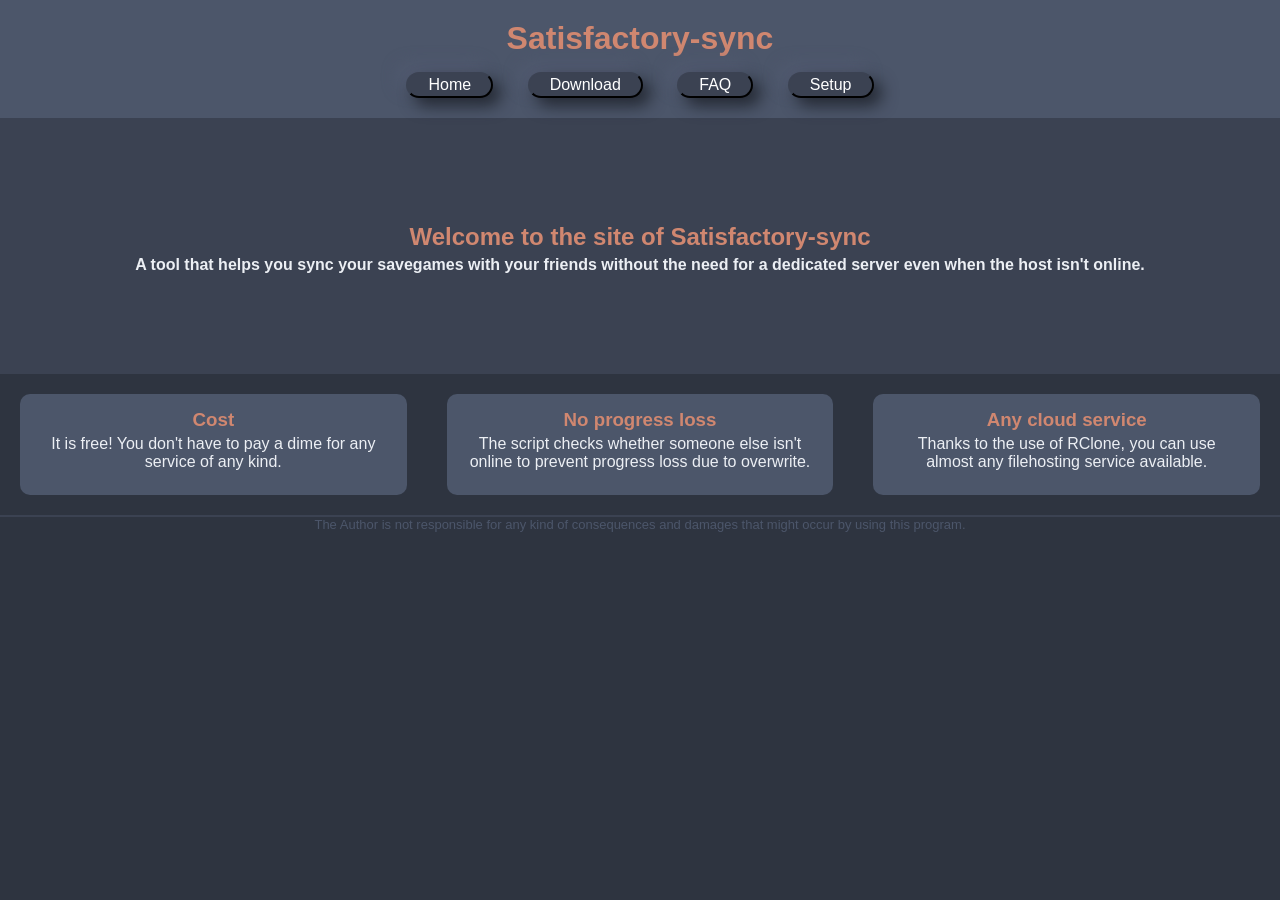
<file: index.html>
<!DOCTYPE html>
<html lang="en">
<head>
    <meta charset="utf-8">
    <meta http-equiv="X-UA-Compatible" content="IE=edge">
    <title>Satisfactory-sync</title>
    <meta name="viewport" content="width=device-width, initial-scale=1.0">
    <meta name="description" content="Satisfactory save synchronization tool - sync your Satisfactory saves to cloud and  across multiple devices and players easily">
    <meta name="keywords" content="Satisfactory, game sync, save files, synchronization, multiplayer, cloud saves, free">
    <meta name="robots" content="index, follow">
    <meta name="google-site-verification" content="rHkHbnOGK2hIPFUN63kcc_xLsowgAbKaVaCTKtC-l9M" />
    <link rel="canonical" href="https://satisfactorysync.netlify.app/" />
    <link rel="stylesheet" type="text/css" media="screen" href="styles.css">
    <script type="application/ld+json">
    {
      "@context": "https://schema.org",
      "@type": "SoftwareApplication",
      "name": "Satisfactory Sync",
      "description": "A tool to synchronize Satisfactory game save files to cloud and across multiple devices and players",
      "applicationCategory": "GameUtility",
      "operatingSystem": "Windows",
      "offers": {
        "@type": "Offer",
        "price": "0",
        "priceCurrency": "USD"
      }
    }
    </script>
</head>
<body>
    <header class="nav">
        <h1>Satisfactory-sync</h1>
        <nav>
            <ul class="navlist">
               <!-- <li><a href="index.html">Home</a></li>
                <li><a href="download.html">Download</a></li>
                <li><a href="FAQ.html">FAQ</a></li>
                <li><a href="instins.html">Setup</a></li> -->
                <li><button class="button"><a href="index.html">Home</a></button></li>
                <li><button class="button"><a href="download.html">Download</a></button></li>
                <li><button class="button"><a href="FAQ.html">FAQ</a></button></li>
                <li><button class="button"><a href="instins.html">Setup</a></button></li>
            </ul>
        </nav>
    </header>

    <header class="uvod">
        <h2>Welcome to the site of Satisfactory-sync</h2>
        <strong>A tool that helps you sync your savegames with your friends without the need for a dedicated server even when the host isn't online.</strong>
    </header>

    <section class="funkce">
        <div class=bubliny>
        <div class="bublina">
            <h3>Cost</h3>
            <p>It is free! You don't have to pay a dime for any service of any kind.</p>
        </div>
        <div class="bublina" id="dva">
            <h3>No progress loss</h3>
            <p>The script checks whether someone else isn't online to prevent progress loss due to overwrite.</p>
        </div>
        <div class="bublina" id="tri">
            <h3>Any cloud service</h3>
            <p>Thanks to the use of RClone, you can use almost any filehosting service available.</p>
        </div>
        </div>
    </section>
    <hr>
    <footer>
        The Author is not responsible for any kind of consequences and damages that might occur by using this program.
    </footer>
</body>
</html>
</file>
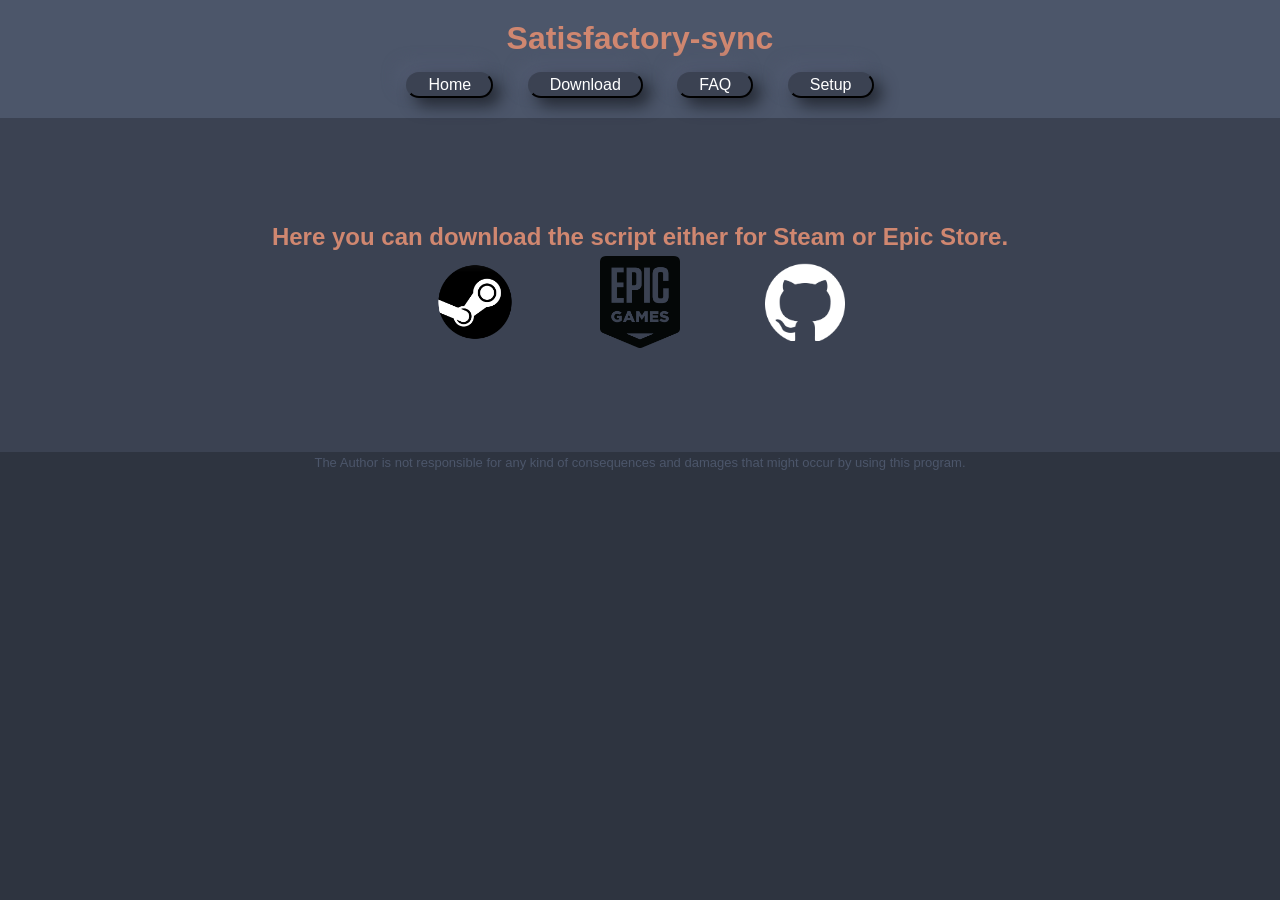
<file: download.html>
<!DOCTYPE html>
<html lang="en">
<head>
    <meta charset="utf-8">
    <meta http-equiv="X-UA-Compatible" content="IE=edge">
    <title>Download | Satisfactory-sync</title>
    <meta name="viewport" content="width=device-width, initial-scale=1.0">
    <link rel="stylesheet" type="text/css" media="screen" href="styles.css">
</head>
<body>
    <header class="nav">
        <h1>Satisfactory-sync</h1>
        <nav>
            <ul class="navlist">
                <!-- <li><a href="index.html">Home</a></li>
                <li><a href="download.html">Download</a></li>
                <li><a href="FAQ.html">FAQ</a></li>
                <li><a href="instins.html">Setup</a></li> -->
                <li><button class="button"><a href="index.html">Home</a></button></li>
                <li><button class="button"><a href="download.html">Download</a></button></li>
                <li><button class="button"><a href="FAQ.html">FAQ</a></button></li>
                <li><button class="button"><a href="instins.html">Setup</a></button></li>
            </ul>
        </nav>
    </header>
    <section class="uvod">
    <h2>Here you can download the script either for Steam or Epic Store.</h2>
    <div id=logos>
    <a href="Downloads/Satisfactorysync-template-Steam.bat" download><img id=logo src="imgs/steam-logo.png"></a>
    <a href="Downloads/Satisfactorysync-template-EPIC.bat" download><img id=logo src="imgs/Epic-Games_Logo.png"></a>
    <a href="https://github.com/Vojtak42/Satisfactory-multiplayer-cloud-sync/tree/Page"><img id=logo src="imgs/github-mark-white.png"></a>
    </div>
    </section>
    <footer style="margin-top: 0.2em;">
        The Author is not responsible for any kind of consequences and damages that might occur by using this program.
    </footer>
</body>
</html>
</file>
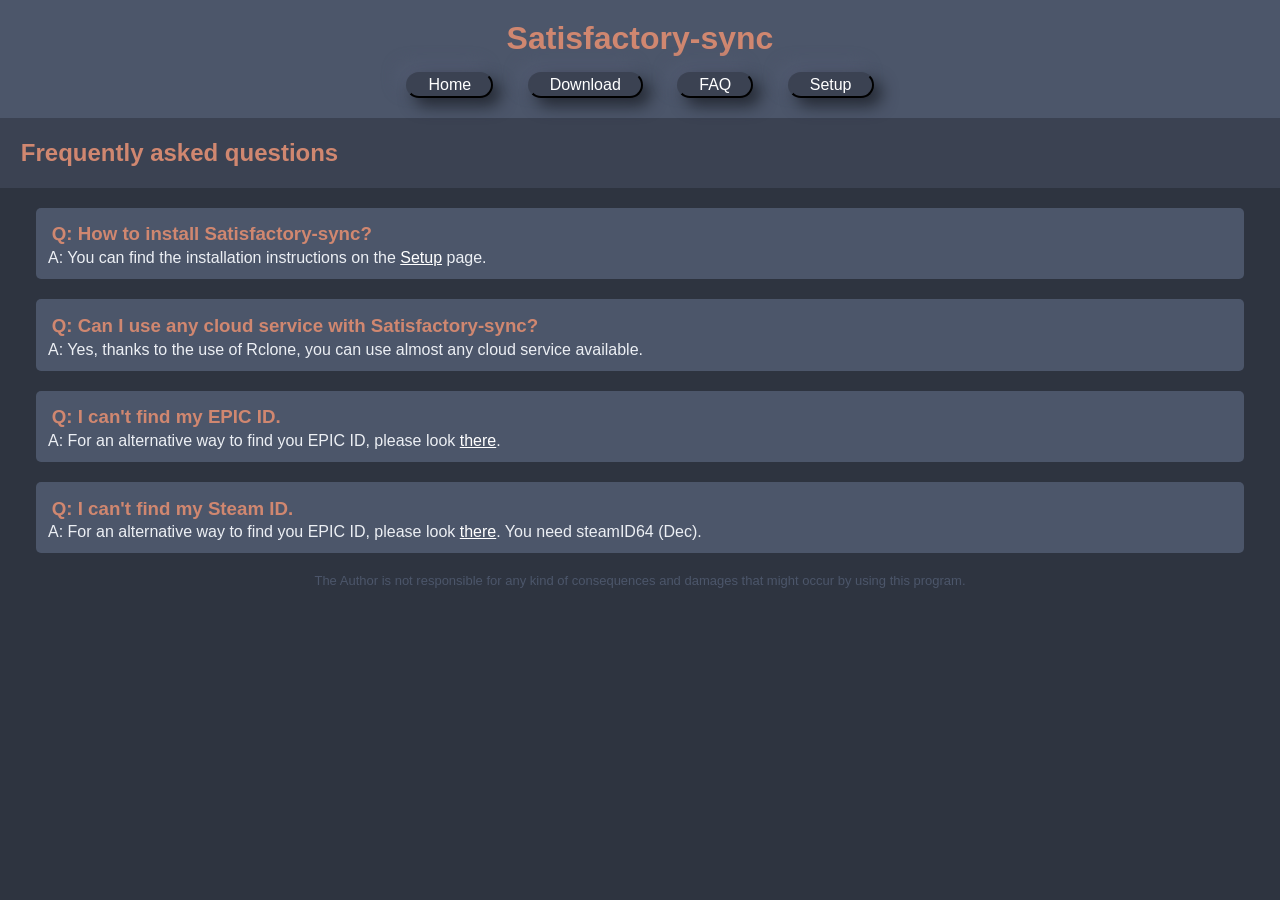
<file: FAQ.html>
<!DOCTYPE html>
<html lang="en">
<head>
    <meta charset="utf-8">
    <meta http-equiv="X-UA-Compatible" content="IE=edge">
    <title>FAQ | Satisfactory-sync</title>
    <meta name="viewport" content="width=device-width, initial-scale=1.0">
    <link rel="stylesheet" type="text/css" media="screen" href="styles.css">
</head>
<body>
    <header class="nav">
        <h1>Satisfactory-sync</h1>
        <nav>
            <ul class="navlist">
                <!-- <li><a href="index.html">Home</a></li>
                <li><a href="download.html">Download</a></li>
                <li><a href="FAQ.html">FAQ</a></li>
                <li><a href="instins.html">Setup</a></li> -->
                <li><button class="button"><a href="index.html">Home</a></button></li>
                <li><button class="button"><a href="download.html">Download</a></button></li>
                <li><button class="button"><a href="FAQ.html">FAQ</a></button></li>
                <li><button class="button"><a href="instins.html">Setup</a></button></li>
            </ul>
        </nav>
    </header>
    <section>
    <header class="insth2">
        <h2>
            Frequently asked questions
        </h2>
    </header>
    <div class="faq">
        <div class="faq-item">
            <h3>Q: How to install Satisfactory-sync?</h3>
            <p>A: You can find the installation instructions on the <a href="instins.html">Setup</a> page.</p>
        </div>
        
        <div class="faq-item">
            <h3>Q: Can I use any cloud service with Satisfactory-sync?</h3>
            <p>A: Yes, thanks to the use of Rclone, you can use almost any cloud service available.</p>
        </div>
        <div class="faq-item">
            <h3>Q: I can't find my EPIC ID.</h3>
            <p>A: For an alternative way to find you EPIC ID, please look <a href="https://www.epicgames.com/help/en-US/c-Category_EpicAccount/c-AccountSecurity/what-is-an-epic-account-id-and-where-can-i-find-it-a000084674">there</a>.</p>
        </div>
        <div class="faq-item">
            <h3>Q: I can't find my Steam ID.</h3>
            <p>A: For an alternative way to find you EPIC ID, please look <a href="https://www.steamidfinder.com/">there</a>. You need steamID64 (Dec).</p>
        </div>
    </div>
    </section>
    <footer>
        The Author is not responsible for any kind of consequences and damages that might occur by using this program.
    </footer>
</body>
</html>
</file>
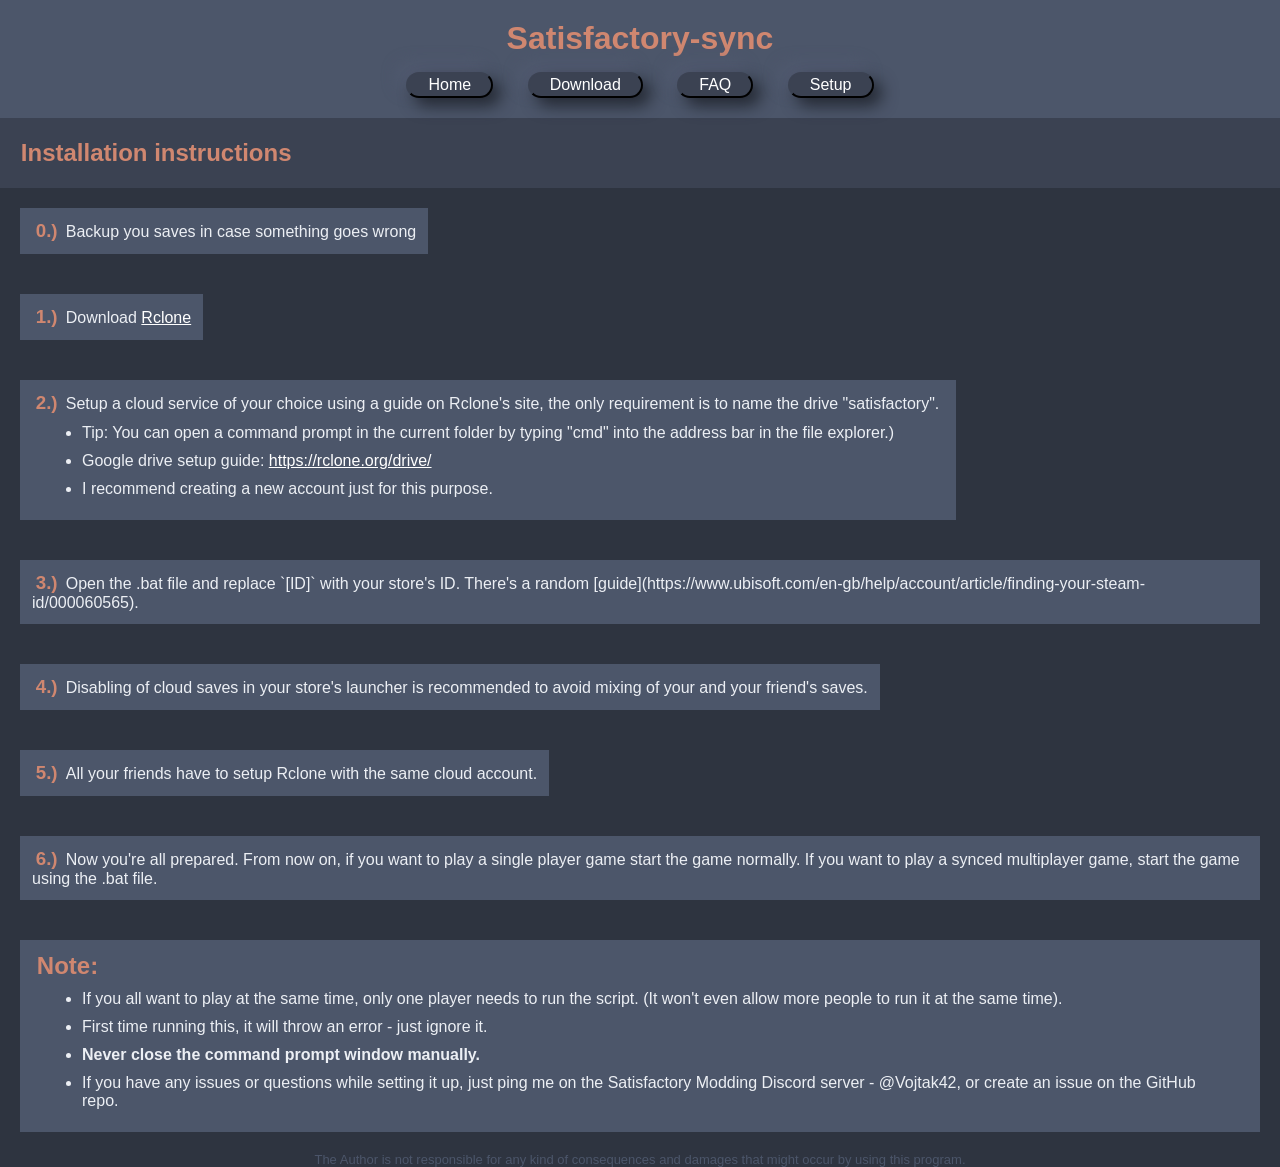
<file: instins.html>
<!DOCTYPE html>
<html lang="en">
<head>
    <meta charset="utf-8">
    <meta http-equiv="X-UA-Compatible" content="IE=edge">
    <title>Setup | Satisfactory-sync</title>
    <meta name="viewport" content="width=device-width, initial-scale=1.0">
    <link rel="stylesheet" type="text/css" media="screen" href="styles.css">
</head>
<body>
    <header class="nav">
        <h1>Satisfactory-sync</h1>
        <nav>
            <ul class="navlist">
                <li><button class="button"><a href="index.html">Home</a></button></li>
                <li><button class="button"><a href="download.html">Download</a></button></li>
                <li><button class="button"><a href="FAQ.html">FAQ</a></button></li>
                <li><button class="button"><a href="instins.html">Setup</a></button></li>
            </ul>
        </nav>
    </header>
    <section class="insth2">
    <header>
        <h2>
            Installation instructions
        </h2>
    </header>
    </section>
    <section>
        <div class=instrukce>
        <div class="inst">
            <h3 class="inline">0.)</h3>
            <p class="inline">Backup you saves in case something goes wrong</p>
        </div>
        <div class="inst">
            <h3 class="inline">1.)</h3>
            <p class="inline">Download <a href="https://downloads.rclone.org/v1.68.1/rclone-v1.68.1-windows-amd64.zip">Rclone</a></p>
        </div>
        <div class="inst">
            <h3 class="inline">2.)</h3>
            <p class="inline">Setup a cloud service of your choice using a guide on Rclone's site, the only requirement is to name the drive "satisfactory".</p>
            <ul>
                <li class="instlist">Tip: You can open a command prompt in the current folder by typing "cmd" into the address bar in the file explorer.)</li>
                <li class="instlist">Google drive setup guide: <a href="https://rclone.org/drive/">https://rclone.org/drive/</a></li>
                <li class="instlist">I recommend creating a new account just for this purpose.</li>
            </ul>
        </div>
            <div class="inst">
            <h3 class="inline">3.)</h3>
            <p class="inline">Open the .bat file and replace `[ID]` with your store's ID. There's a random [guide](https://www.ubisoft.com/en-gb/help/account/article/finding-your-steam-id/000060565).</p>
        </div>
        <div class="inst">
            <h3 class="inline">4.)</h3>
            <p class="inline">Disabling of cloud saves in your store's launcher is recommended to avoid mixing of your and your friend's saves.</p>
        </div>
        <div class="inst">
            <h3 class="inline">5.)</h3>
            <p class="inline">All your friends have to setup Rclone with the same cloud account.</p>
        </div>
        <div class="inst">
            <h3 class="inline">6.)</h3>
            <p class="inline">Now you're all prepared. From now on, if you want to play a single player game start the game normally. If you want to play a synced multiplayer game, start the game using the .bat file.</p>
        </div>
        <div class="inst">
            <h2 class="inline"><b>Note:</b></h2>
            <p><ul>
                <li class="instlist">If you all want to play at the same time, only one player needs to run the script. (It won't even allow more people to run it at the same time).</li>
                <li class="instlist">First time running this, it will throw an error - just ignore it.</li>
                <li class="instlist"><b>Never close the command prompt window manually.</b></li>
                <li class="instlist">If you have any issues or questions while setting it up, just ping me on the Satisfactory Modding Discord server - @Vojtak42, or create an issue on the GitHub repo.</li>
            </ul>
            </p>
        </div>
        </div>
    </section>
    <footer>
        The Author is not responsible for any kind of consequences and damages that might occur by using this program.
    </footer>
</body>
</html>
</file>
<file: styles.css>
* {
    margin: auto;
    padding: 0;
}

body {
    font-family: Arial;
    background-color: #2E3440;
    color: #ECEFF4;
}

header.nav {
    background-color: #4C566A;
    padding: 1.25em;
    text-align: center;
    position: sticky;
    top: 0px;
}

.navlist {
    margin-top: 15px;
}

.navlist > li {
    margin: 15px;
}

h1 {
    color: #D08770;
}

li {
    display: inline;
    
}

a {
    color:white;
}
a:hover {
    color: #D08770;
}

.uvod {
    background-color: #3B4252;
    text-align: center;
    padding: 6.25em 1.25em;
}

.bubliny {
    display: flex;
    justify-content: center;
    
}

.bublina {
    background-color: #4C566A;
    padding-top: 0.75em;
    padding-right: 1.25em;
    padding-bottom: 1.5em;
    padding-left: 1.25em;
    margin: 1.25em;
    border-radius: 10px;
    text-align: center;
    width: 28%;
    
}

h3, h2 {
    color: #D08770;
    margin:0.2em;
}

#logo {
    width:5em;
}

#logos {
    display: flex;
    justify-content:center;
    width: 40%;
}
footer {
    text-align: center;
    color: #4C566A;
    font-size: small;
}
hr {
    border: 1px solid #3B4252;
}
.insth2 {
    background-color: #3B4252;
    padding: 1em;
}
.instrukce {
    display: flex;
    justify-content: center;
    flex-direction: column;
}
.inst {
    background-color: #4C566A;
    padding: 0.75em;
    margin: 1.25em;
    width: fit-content;
    
}
.inline {display: inline;}
li.instlist {
    display: list-item;
    margin: 10px 50px;
}
.right {
    text-align: left;
}
.faq {
    padding: 0em 2.25em;
}

.faq-item {
    background-color: #4C566A;
    padding: 0.75em;
    margin: 1.25em 0;
    border-radius: 5px;
}

.button {
    border-radius: 16px;
    background: #3B4252;
    box-shadow:  8px 8px 16px #252a34,
                -8px -8px 16px #515a70;
    padding: 2px 0px;
    border-color: #3B4252;
}

button:hover {
    border-radius: 16px;
    background: #3B4252;
    box-shadow: inset 8px 8px 16px #252a34,
                inset -8px -8px 16px #515a70;
}

.button > a {
    text-decoration: none;
    padding: 0px 20px;
    font-size: medium;
}


@media only screen and (max-width: 768px) {
    .bubliny{ 
        display: inline;
        
    }
    .bublina {
        width:75%;
        margin: 1.25em auto;
    }
    #logos {
        width: 100%;
    }
    li {
        display: flex;
    }
}
</file>
